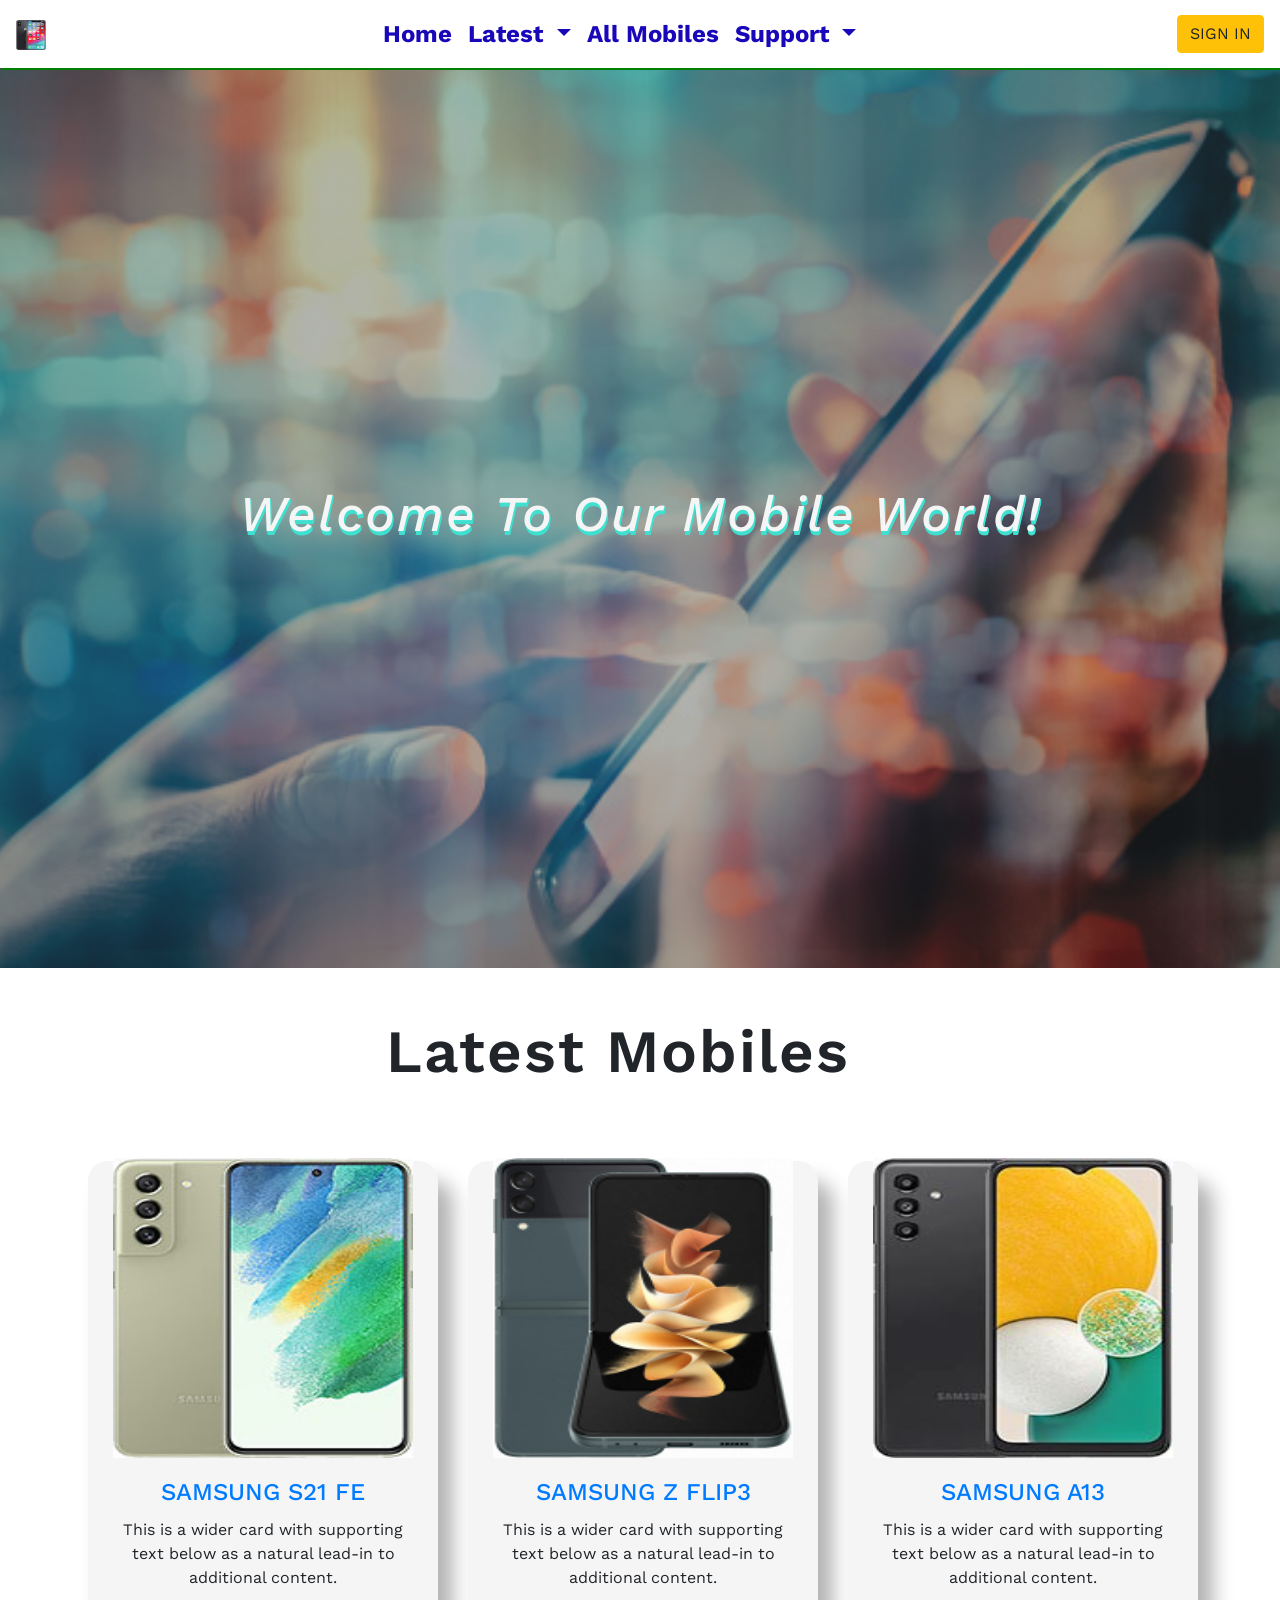
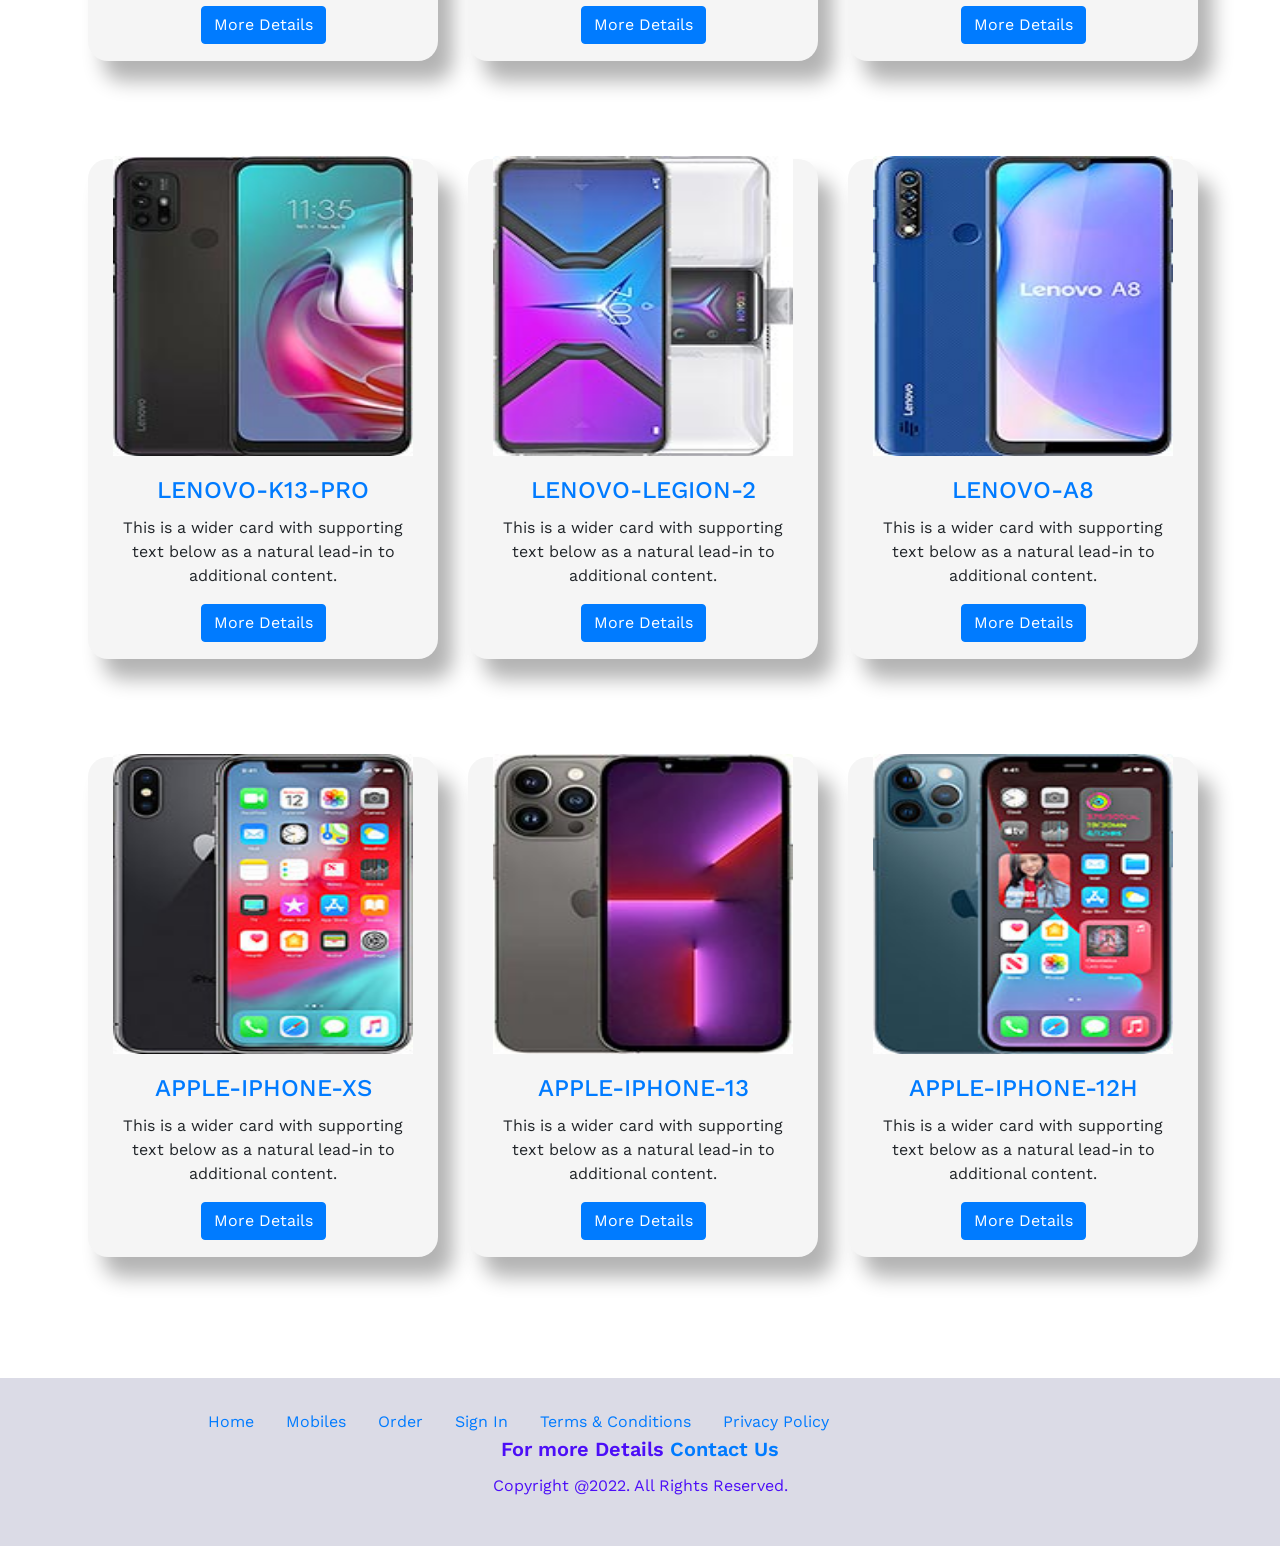
<file: index.html>
<!DOCTYPE html>
<html lang="en" dir="ltr">
  <head>
    <meta charset="utf-8">
    <meta name="viewport" content="width=device-width, initial-scale=1.0">
    <title>Mobile</title>
    <link rel="stylesheet" href="style.css">
    <link rel="stylesheet" href="https://cdnjs.cloudflare.com/ajax/libs/font-awesome/5.15.2/css/all.min.css">

     <!-- Bootstrap CSS -->
     <link rel="stylesheet" href="https://use.fontawesome.com/releases/v5.8.1/css/all.css">
     <link rel="stylesheet" href="https://maxcdn.bootstrapcdn.com/bootstrap/4.0.0/css/bootstrap.min.css" integrity="sha384-Gn5384xqQ1aoWXA+058RXPxPg6fy4IWvTNh0E263XmFcJlSAwiGgFAW/dAiS6JXm" crossorigin="anonymous">
     <link href="https://unpkg.com/aos@2.3.1/dist/aos.css" rel="stylesheet">
     <link rel="stylesheet" href="https://cdnjs.cloudflare.com/ajax/libs/font-awesome/4.7.0/css/font-awesome.min.css">
<style>
  .card{
  width: 350px;
  height: 500px;
  background: whitesmoke;
  border: none;
  box-shadow: 15px 20px 20px rgba(0,0,0,0.3);
              inset: 4px 4px 10px white ;
border-radius: 20px;
justify-content: center;
align-items: center;
margin: 25px 25px;


}

.card:hover{
  box-shadow: inset 15px 20px 20px rgba(0,0,0,0.4);
             inset:     4px 4px 10px white ;
             width: 351px;
  height: 501px;
}

</style>

  </head>
  
  <body data-spy="scroll" data-target=".navbar" data-offset="50" >

    <button
    type="button"
    class="btn btn-danger btn-floating btn-lg"
    id="btn-back-to-top"
    >
<i class="fas fa-arrow-up"></i>
</button>



 
      
    
            <nav class="navbar navbar-expand-lg navbar-light " id="navbar" >
        <a class="navbar-brand" href="#"><img src="images/apple-iphone-xs.jpg" id="logo"/></a>
        <button class="navbar-toggler" type="button" data-toggle="collapse" data-target="#navbarSupportedContent" aria-controls="navbarSupportedContent" aria-expanded="false" aria-label="Toggle navigation">
          <span class="navbar-toggler-icon"></span>
        </button>
      
        <div class="collapse navbar-collapse" id="navbarSupportedContent">
          <ul class="navbar-nav mx-auto">
            <li class="nav-item active">
              <a class="nav-link" href="index.html">Home <span class="sr-only">(current)</span></a>
            </li>
          <li class="nav-item dropdown">
              <a class="nav-link dropdown-toggle" href="#all" id="navbarDropdown" role="button" data-toggle="dropdown" aria-haspopup="true" aria-expanded="false">
                Latest
              </a>
              <div class="dropdown-menu" aria-labelledby="navbarDropdown">
                <a class="dropdown-item" href="#samsung">Samsung</a>
                <a class="dropdown-item" href="#lenovo">Lenovo</a>
                <div class="dropdown-divider"></div>
                
                <a class="dropdown-item" href="#apple">Apple</a>
              </div>
              
              <li class="nav-item active">
                <a class="nav-link" href="mobile.html">All Mobiles</a>
              </li>
              <li class="nav-item dropdown">
                <a class="nav-link dropdown-toggle" href="#" id="navbarDropdown" role="button" data-toggle="dropdown" aria-haspopup="true" aria-expanded="false">
                  Support
                </a>
                <div class="dropdown-menu" aria-labelledby="navbarDropdown">
                  <a class="dropdown-item" href="order.html" target="_blank" >Order</a>
                                    <div class="dropdown-divider"></div>
                  <a class="dropdown-item" href="#" onclick="openPopup()" >Contact Us</a>
                </div>
           
          </ul>
          
            <button class="btn btn-warning my-2 my-sm-0" type="submit" onclick="window.location.href='sign.html'" >SIGN IN</button>
        
        </div>
      </nav>
   
    <!-- end nav bar-->
    <!-- start home -->
    <section id="home">
      <h1>Welcome To Our Mobile World!</h1>
    </section>
   
      
    
   
   
   
    
   <section id="mobiles">
      <div class="container m-5">
       <h1 class="text-center my-5">Latest Mobiles</h1> 

      




      <!-- <select class="selectpicker" data-live-search="true" id="select1" onclick="getOption()">
        <div class="dropdown-menu" aria-labelledby="navbarDropdown" >
         
            <option value="#samsung" >Mustard</option>
            <option value="#lenova" >Ketchup</option>
            <option value="#apple" >Relish</option>
          
          
        </div>
      </select>
      <button onclick="getOption()"> Check option </button>-->
       <div class="row" id="samsung">
         <div class="col-lg-4 col-md-4 col-12">
          <div class="card ">
            <img class="card-img-top" src="images/samsung-galaxy-s21.jpg" >
            <div class="card-body text-center">
              <h4 class="card-title text-center text-uppercase text-primary ">Samsung S21 FE </h4>
              <p class="card-text">This is a wider card with supporting text below as a natural lead-in to additional content.</p>
              <a href="mobile.html" class="btn btn-primary ">More Details</a>
            </div>
          </div>
         </div>
         <div class="col-lg-4 col-md-4 col-12">
          <div class="card">
            <img class="card-img-top" src="images/samsung-galaxy-z.jpg" >
            <div class="card-body text-center">
              <h4 class="card-title text-center text-uppercase text-primary">Samsung Z Flip3</h4>
              <p class="card-text">This is a wider card with supporting text below as a natural lead-in to additional content.</p>
              <a href="mobile.html" class="btn btn-primary ">More Details</a>
            </div>
          </div>
         </div>
         <div class="col-lg-4 col-md-4 col-12">
          <div class="card">
            <img class="card-img-top" src="images/samsung-galaxy-a13.jpg" >
            <div class="card-body text-center">
              <h4 class="card-title text-center text-uppercase text-primary">Samsung A13 </h4>
              <p class="card-text">This is a wider card with supporting text below as a natural lead-in to additional content.</p>
              <a href="mobile.html" class="btn btn-primary ">More Details</a>
            </div>
          </div>
         </div>
       </div>
<br><br>

       <div class="row" id="lenovo">
        <div class="col-lg-4 col-md-4 col-12">
         <div class="card ">
           <img class="card-img-top" src="images/lenovo-k13-pro.jpg"  >
           <div class="card-body text-center">
             <h4 class="card-title text-center text-uppercase text-primary ">lenovo-k13-pro</h4>
             <p class="card-text">This is a wider card with supporting text below as a natural lead-in to additional content. </p>
             <a href="mobile.html" class="btn btn-primary ">More Details</a>
           </div>
         </div>
        </div>
        <div class="col-lg-4 col-md-4 col-12">
         <div class="card">
           <img class="card-img-top" src="images/lenovo-legion-2.jpg" >
           <div class="card-body text-center">
             <h4 class="card-title text-center text-uppercase text-primary">lenovo-legion-2</h4>
             <p class="card-text">This is a wider card with supporting text below as a natural lead-in to additional content. </p>
             <a href="mobile.html" class="btn btn-primary ">More Details</a>
            </div>
         </div>
        </div>
        <div class="col-lg-4 col-md-4 col-12">
         <div class="card">
           <img class="card-img-top" src="images/lenovo-a8.jpg" >
           <div class="card-body text-center">
             <h4 class="card-title text-center text-uppercase text-primary">lenovo-a8 </h4>
             <p class="card-text">This is a wider card with supporting text below as a natural lead-in to additional content. </p>
             <a href="mobile.html" class="btn btn-primary ">More Details</a>
           </div>
         </div>
        </div>
      </div>
<br><br>
      <div class="row" id="apple">
        <div class="col-lg-4 col-md-4 col-12">
         <div class="card ">
           <img class="card-img-top" src="images/apple-iphone-xs.jpg" >
           <div class="card-body text-center">
             <h4 class="card-title text-center text-uppercase text-primary ">apple-iphone-xs </h4>
             <p class="card-text">This is a wider card with supporting text below as a natural lead-in to additional content. </p>
             <a href="mobile.html" class="btn btn-primary ">More Details</a>
           </div>
         </div>
        </div>
        <div class="col-lg-4 col-md-4 col-12">
         <div class="card">
           <img class="card-img-top" src="images/apple-iphone-13-pro.jpg"  >
           <div class="card-body text-center">
             <h4 class="card-title text-center text-uppercase text-primary">apple-iphone-13</h4>
             <p class="card-text">This is a wider card with supporting text below as a natural lead-in to additional content. </p>
             <a href="mobile.html" class="btn btn-primary ">More Details</a>
            </div>
         </div>
        </div>
        <div class="col-lg-4 col-md-4 col-12">
         <div class="card">
           <img class="card-img-top" src="images/apple-iphone-12-pro-max-.jpg" >
           <div class="card-body text-center">
             <h4 class="card-title text-center text-uppercase text-primary">apple-iphone-12h </h4>
             <p class="card-text">This is a wider card with supporting text below as a natural lead-in to additional content.</p>
             <a href="mobile.html" class="btn btn-primary ">More Details</a>
           </div>
         </div>
        </div>
      </div>
      <br>
      

      </div>
   </section>
      <br>
   

    
   
    <footer class="footer">
      <ul style="padding-left:10em">
        <li><a href="index.html">Home</a></li>
        <li><a href="mobile.html">Mobiles</a></li>
        <li><a href="order.html" target="_blank">Order</a></li>
        <li><a href="sign.html">Sign In</a></li>
        <li><a href="tcp.html">Terms & Conditions</a></li>
        <li><a href="privacy.html">Privacy Policy</a></li>

      </ul>


      <span class="footer-title">For more Details <a href="#" onclick="openPopup()" >Contact Us</a></span>
      <p>Copyright @2022. All Rights Reserved.</p>
    </footer>
    <!-- Optional JavaScript --><!-- Optional JavaScript -->

    

    <!-- Optional JavaScript -->
    <!-- jQuery first, then Popper.js, then Bootstrap JS -->

   
    <script src="https://unpkg.com/aos@2.3.1/dist/aos.js"></script>
    <script src="https://code.jquery.com/jquery-3.2.1.slim.min.js" integrity="sha384-KJ3o2DKtIkvYIK3UENzmM7KCkRr/rE9/Qpg6aAZGJwFDMVNA/GpGFF93hXpG5KkN" crossorigin="anonymous"></script>
    <script src="https://cdnjs.cloudflare.com/ajax/libs/popper.js/1.12.9/umd/popper.min.js" integrity="sha384-ApNbgh9B+Y1QKtv3Rn7W3mgPxhU9K/ScQsAP7hUibX39j7fakFPskvXusvfa0b4Q" crossorigin="anonymous"></script>
    <script src="https://maxcdn.bootstrapcdn.com/bootstrap/4.0.0/js/bootstrap.min.js" integrity="sha384-JZR6Spejh4U02d8jOt6vLEHfe/JQGiRRSQQxSfFWpi1MquVdAyjUar5+76PVCmYl" crossorigin="anonymous"></script>
    <script src="script.js" charset="utf-8"></script>
    
  </body>

</html>
</file>
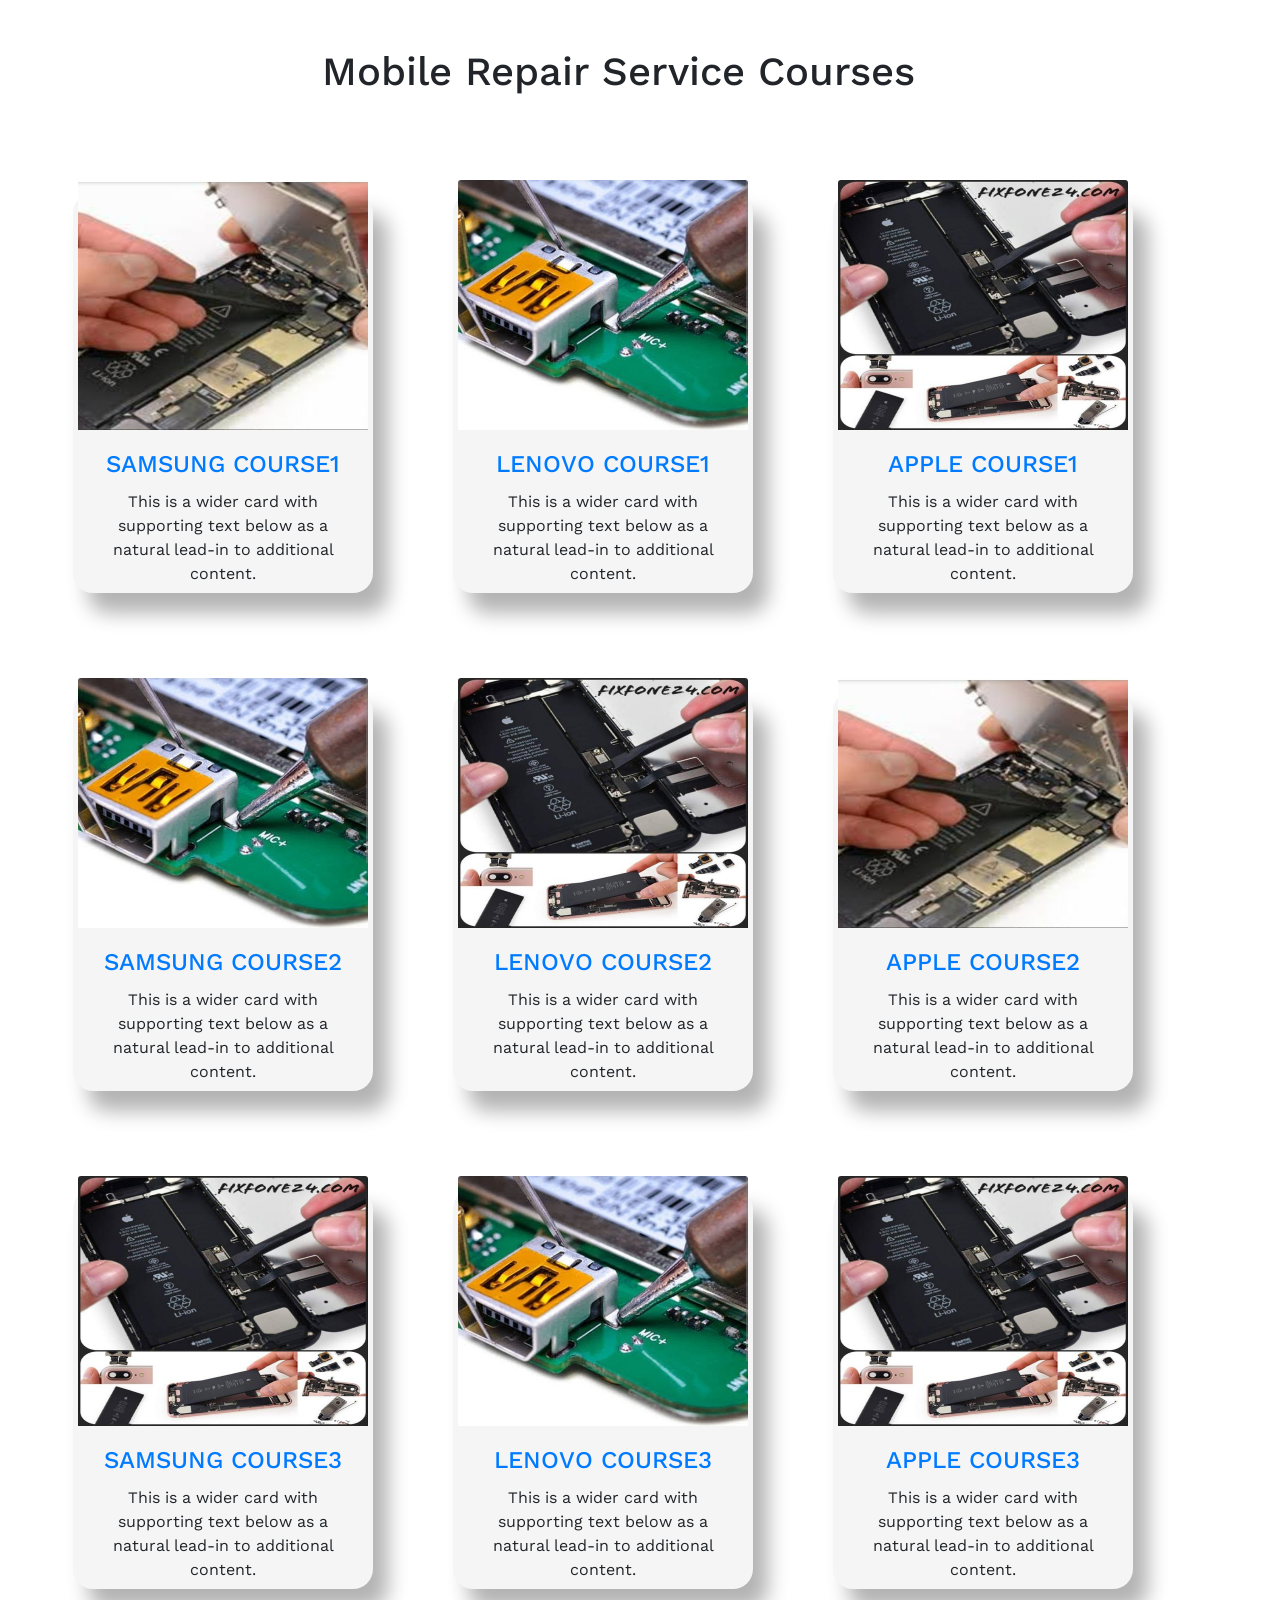
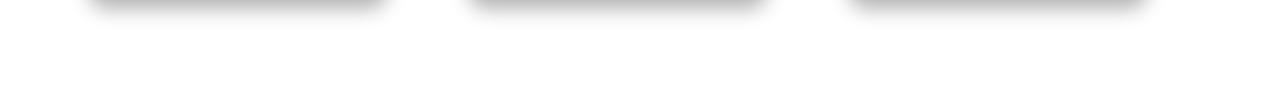
<file: course.html>
<!DOCTYPE html>
<html lang="en" dir="ltr">
  <head>
    <meta charset="utf-8">
    <meta name="viewport" content="width=device-width, initial-scale=1.0">
    <title>Course</title>
    <link rel="stylesheet" href="style.css">
    <link rel="stylesheet" href="https://cdnjs.cloudflare.com/ajax/libs/font-awesome/5.15.2/css/all.min.css">

     <!-- Bootstrap CSS -->
     <link rel="stylesheet" href="https://use.fontawesome.com/releases/v5.8.1/css/all.css">
     <link rel="stylesheet" href="https://maxcdn.bootstrapcdn.com/bootstrap/4.0.0/css/bootstrap.min.css" integrity="sha384-Gn5384xqQ1aoWXA+058RXPxPg6fy4IWvTNh0E263XmFcJlSAwiGgFAW/dAiS6JXm" crossorigin="anonymous">
     <link href="https://unpkg.com/aos@2.3.1/dist/aos.css" rel="stylesheet">
     <link rel="stylesheet" href="https://cdnjs.cloudflare.com/ajax/libs/font-awesome/4.7.0/css/font-awesome.min.css">
<style>
  .card{
  width: 300px ;
  height: 400px ;
  background: whitesmoke;
  border: none;
  box-shadow: 15px 20px 20px rgba(0,0,0,0.3);
              inset: 4px 4px 10px white ;
border-radius: 20px;
justify-content: center;
align-items: center;
margin: 25px 25px;


}

.card:hover{
  width: 302px;
  height: 402px;
cursor: pointer;
  
}
.card img{
  width: 290px !important;
  height: 250px !important;
}
.select li {
  display: none;
  cursor: pointer;
  padding: 5px 10px;
  border-top: 1px solid black;
  min-width: 150px;
}

.select li:first-child {
  display: block;
  border-top: 0px;
}

.select {
  border: 1px solid black;
  display: inline-block;
  padding: 0;
  border-radius: 4px;
  position: relative;
}

.select li:hover {
  background-color: #ddd;
}

.select li:first-child:hover {
  background-color: transparent;
}

.select.open li {
  display: block;
}

.select span:before {
  position: absolute;
  top: 5px;
  right: 15px;
  content: "\2193";
}

.select.open span:before {
  content: "\2191";
}

</style>

  </head>
  
  <body data-spy="scroll" data-target=".navbar" data-offset="50" >

    <button
    type="button"
    class="btn btn-danger btn-floating btn-lg"
    id="btn-back-to-top"
    >
<i class="fas fa-arrow-up"></i>
</button>



 
      
    
         <!--   <nav class="navbar navbar-expand-lg navbar-light " id="navbar" >
        <a class="navbar-brand" href="#"><img src="images/apple-iphone-xs.jpg" id="logo"/></a>
        <button class="navbar-toggler" type="button" data-toggle="collapse" data-target="#navbarSupportedContent" aria-controls="navbarSupportedContent" aria-expanded="false" aria-label="Toggle navigation">
          <span class="navbar-toggler-icon"></span>
        </button>
      
        <div class="collapse navbar-collapse" id="navbarSupportedContent">
          <ul class="navbar-nav mx-auto">
            <li class="nav-item active">
              <a class="nav-link" href="index.html">Home <span class="sr-only">(current)</span></a>
            </li>
          
               
              
              <li class="nav-item active">
                <a class="nav-link" href="mobile.html">All Mobiles</a>
              </li>
              <li class="nav-item dropdown">
                <a class="nav-link dropdown-toggle" href="#" id="navbarDropdown" role="button" data-toggle="dropdown" aria-haspopup="true" aria-expanded="false">
                  Support
                </a>
                <div class="dropdown-menu" aria-labelledby="navbarDropdown">
                  <a class="dropdown-item" href="order.html" target="_blank">Order</a>
                                    <div class="dropdown-divider"></div>
                  <a class="dropdown-item" href="#"  onclick="openPopup()" >Contact Us</a>
                </div>
           
          </ul>
          
            <button class="btn btn-warning my-2 my-sm-0" type="submit" onclick="window.location.href='sign.html'" >SIGN IN</button>
        
        </div>
      </nav>-->
   
    <!-- end nav bar-->
<section>
  <div class="container m-5">
    <h1 class="text-center my-5">Mobile Repair Service Courses</h1> <br>
    
<div class="row">
  <!--<div class="col-lg-4 col-md-4 col-12">
   
    <ul class="select">
  
      <li class="list active" data-filter="all">All</li>
      <li class="list" data-filter="samsung">Samsung</li>
      <li class="list" data-filter="lenovo">Lenovo</li>
      <li class="list" data-filter="apple">Apple</li>
      
      
      <span></span>
    </ul>
  <select class="selectpicker" data-live-search="true" id="select1" >
    <div class="dropdown-menu" aria-labelledby="navbarDropdown" >

     <option value=" getValue active"><a class="btn-light getValue" data-filter="all">All</a> </option>
        <option value="getValue"><a class="btn-light getValue" data-filter="samsung">Samsung</a> </option>
        <option value="getValue" ><a class="btn-light getValue" data-filter="lenovo">Lenovo</a></option>
        <option value="getValue" ><a class="btn-light getValue" data-filter="apple">Apple</a></option>
     
      
      
    </div>
  </div>
  </select>
 
</div>-->




<div class="all">
  <div class="row" >
    <div class="col-lg-4 col-md-4 col-12 courseCard samsung">
     <div class="card  courseCard samsung " >
       <img class="card-img-top" src="images/course1.jpg" >
       <div class="card-body text-center">
         <h4 class="card-title text-center text-uppercase text-primary ">Samsung Course1 </h4>
         <p class="card-text">This is a wider card with supporting text below as a natural lead-in to additional content.</p>
       
       </div>
     </div>
    </div> 
    <div class="col-lg-4 col-md-4 col-12 courseCard lenovo">
     <div class="card courseCard lenovo">
       <img class="card-img-top" src="images/course2.jpg" >
       <div class="card-body text-center">
         <h4 class="card-title text-center text-uppercase text-primary">Lenovo Course1</h4>
         <p class="card-text">This is a wider card with supporting text below as a natural lead-in to additional content.</p>
        
       </div>
     </div>
    </div>
    <div class="col-lg-4 col-md-4 col-12 courseCard apple">
     <div class="card courseCard apple">
       <img class="card-img-top" src="images/course5.jpg" >
       <div class="card-body text-center">
         <h4 class="card-title text-center text-uppercase text-primary">Apple Course1 </h4>
         <p class="card-text">This is a wider card with supporting text below as a natural lead-in to additional content.</p>
       
       </div>
     </div>
    </div>
  </div>
<br><br>

  <div class="row" >
   <div class="col-lg-4 col-md-4 col-12 courseCard samsung">
    <div class="card courseCard samsung">
      <img class="card-img-top" src="images/course2.jpg"  >
      <div class="card-body text-center">
        <h4 class="card-title text-center text-uppercase text-primary ">Samsung Course2</h4>
        <p class="card-text">This is a wider card with supporting text below as a natural lead-in to additional content. </p>
      
      </div>
    </div>
   </div>
   <div class="col-lg-4 col-md-4 col-12 courseCard lenovo">
    <div class="card courseCard lenovo">
      <img class="card-img-top" src="images/course5.jpg" >
      <div class="card-body text-center">
        <h4 class="card-title text-center text-uppercase text-primary">Lenovo Course2</h4>
        <p class="card-text">This is a wider card with supporting text below as a natural lead-in to additional content. </p>
        
       </div>
    </div>
   </div>
   <div class="col-lg-4 col-md-4 col-12 courseCard apple">
    <div class="card courseCard apple">
      <img class="card-img-top" src="images/course1.jpg" >
      <div class="card-body text-center">
        <h4 class="card-title text-center text-uppercase text-primary">Apple Course2 </h4>
        <p class="card-text">This is a wider card with supporting text below as a natural lead-in to additional content. </p>
       
      </div>
    </div>
   </div>
 </div>
<br><br>
 <div class="row">
   <div class="col-lg-4 col-md-4 col-12 courseCard samsung">
    <div class="card courseCard samsung">
      <img class="card-img-top" src="images/course5.jpg" >
      <div class="card-body text-center">
        <h4 class="card-title text-center text-uppercase text-primary ">Samsung Course3 </h4>
        <p class="card-text">This is a wider card with supporting text below as a natural lead-in to additional content. </p>
      
      </div>
    </div>
   </div>
   <div class="col-lg-4 col-md-4 col-12 courseCard lenovo">
    <div class="card courseCard lenovo">
      <img class="card-img-top" src="images/course2.jpg"  >
      <div class="card-body text-center">
        <h4 class="card-title text-center text-uppercase text-primary">Lenovo Course3</h4>
        <p class="card-text">This is a wider card with supporting text below as a natural lead-in to additional content. </p>
 
       </div>
    </div>
   </div>
   <div class="col-lg-4 col-md-4 col-12 courseCard apple">
    <div class="card courseCard apple">
      <img class="card-img-top" src="images/course5.jpg" >
      <div class="card-body text-center">
        <h4 class="card-title text-center text-uppercase text-primary">Apple Course3 </h4>
        <p class="card-text">This is a wider card with supporting text below as a natural lead-in to additional content.</p>
        
      </div>
    </div>
   </div>
</div>
    
  
  
  
  
  
  </div>
   


</section>










    <br><br> 
   
  <!--  <footer class="footer">
      <ul style="padding-left:10em">
        <li><a href="index.html">Home</a></li>
        <li><a href="mobile.html">Mobiles</a></li>
        <li><a href="order.html" target="_blank">Order</a></li>
    
    <li><a href="sign.html">Sign In</a></li>
    <li><a href="tcp.html">Terms & Conditions</a></li>
    <li><a href="privacy.html">Privacy Policy</a></li>

  </ul>


  <span class="footer-title">For more Details <a href="#" onclick="openPopup()">Contact Us</a></span>
  <p>Copyright @2022. All Rights Reserved.</p>
</footer>-->
<!-- Optional JavaScript --><!-- Optional JavaScript -->



<!-- Optional JavaScript -->
<!-- jQuery first, then Popper.js, then Bootstrap JS -->

<script src="https://unpkg.com/aos@2.3.1/dist/aos.js"></script>
<script src="https://code.jquery.com/jquery-3.2.1.slim.min.js" integrity="sha384-KJ3o2DKtIkvYIK3UENzmM7KCkRr/rE9/Qpg6aAZGJwFDMVNA/GpGFF93hXpG5KkN" crossorigin="anonymous"></script>
<script src="https://cdnjs.cloudflare.com/ajax/libs/popper.js/1.12.9/umd/popper.min.js" integrity="sha384-ApNbgh9B+Y1QKtv3Rn7W3mgPxhU9K/ScQsAP7hUibX39j7fakFPskvXusvfa0b4Q" crossorigin="anonymous"></script>
<script src="https://maxcdn.bootstrapcdn.com/bootstrap/4.0.0/js/bootstrap.min.js" integrity="sha384-JZR6Spejh4U02d8jOt6vLEHfe/JQGiRRSQQxSfFWpi1MquVdAyjUar5+76PVCmYl" crossorigin="anonymous"></script>
<script src="script.js" charset="utf-8"></script>

</body>

</html>
</file>
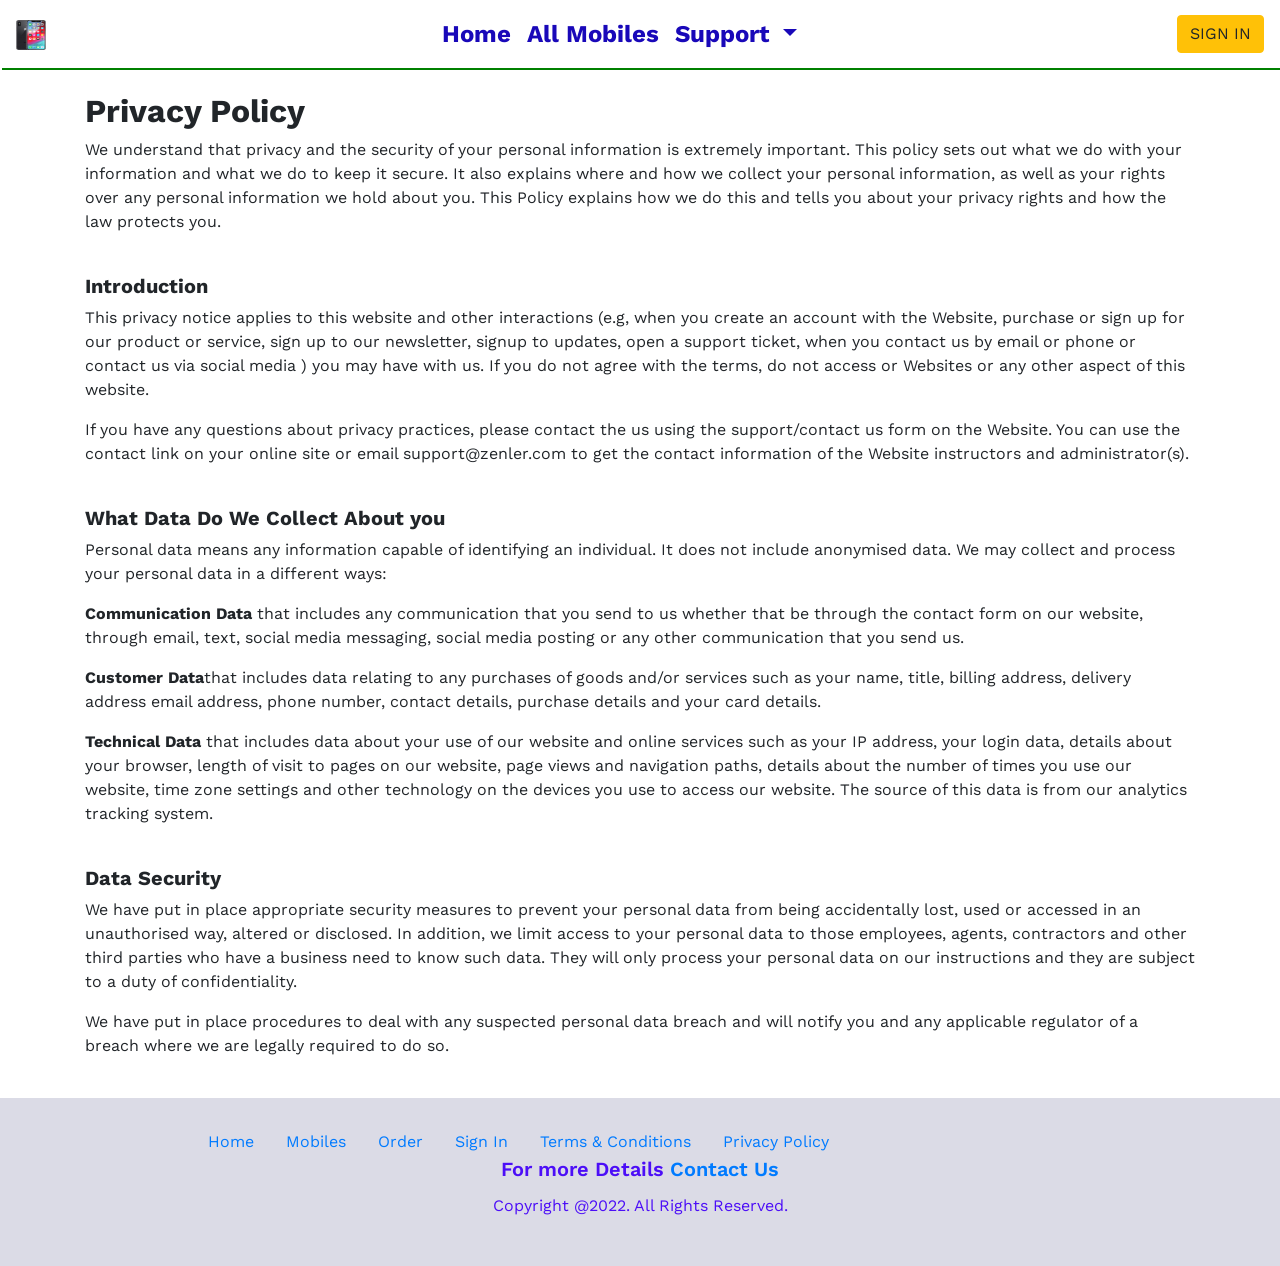
<file: privacy.html>
<!DOCTYPE html>
<html lang="en" dir="ltr">
  <head>
    <meta charset="utf-8">
    <meta name="viewport" content="width=device-width, initial-scale=1.0">
    <title>Privacy</title>
    <link rel="stylesheet" href="style.css">
    <link rel="stylesheet" href="https://cdnjs.cloudflare.com/ajax/libs/font-awesome/5.15.2/css/all.min.css">

     <!-- Bootstrap CSS -->
     <link rel="stylesheet" href="https://use.fontawesome.com/releases/v5.8.1/css/all.css">
     <link rel="stylesheet" href="https://maxcdn.bootstrapcdn.com/bootstrap/4.0.0/css/bootstrap.min.css" integrity="sha384-Gn5384xqQ1aoWXA+058RXPxPg6fy4IWvTNh0E263XmFcJlSAwiGgFAW/dAiS6JXm" crossorigin="anonymous">
     <link href="https://unpkg.com/aos@2.3.1/dist/aos.css" rel="stylesheet">
     <link rel="stylesheet" href="https://cdnjs.cloudflare.com/ajax/libs/font-awesome/4.7.0/css/font-awesome.min.css">
<style>
    .container p{
       font-weight: 1px; 
       font-size: normal;
    }

</style>

  </head>
  
  <body data-spy="scroll" data-target=".navbar" data-offset="50" >

    <button
    type="button"
    class="btn btn-danger btn-floating btn-lg"
    id="btn-back-to-top"
    >
<i class="fas fa-arrow-up"></i>
</button>

            <nav class="navbar navbar-expand-lg navbar-light " id="navbar" >
        <a class="navbar-brand" href="#"><img src="images/apple-iphone-xs.jpg" id="logo"/></a>
        <button class="navbar-toggler" type="button" data-toggle="collapse" data-target="#navbarSupportedContent" aria-controls="navbarSupportedContent" aria-expanded="false" aria-label="Toggle navigation">
          <span class="navbar-toggler-icon"></span>
        </button>
      
        <div class="collapse navbar-collapse" id="navbarSupportedContent">
          <ul class="navbar-nav mx-auto">
            <li class="nav-item active">
              <a class="nav-link" href="index.html">Home <span class="sr-only">(current)</span></a>
            </li>
          
              
              <li class="nav-item active">
                <a class="nav-link" href="mobile.html">All Mobiles</a>
              </li>
              <li class="nav-item dropdown">
                <a class="nav-link dropdown-toggle" href="#" id="navbarDropdown" role="button" data-toggle="dropdown" aria-haspopup="true" aria-expanded="false">
                  Support
                </a>
                <div class="dropdown-menu" aria-labelledby="navbarDropdown">
                  <a class="dropdown-item" href="order.html" target="_blank">Order</a>
                                    <div class="dropdown-divider"></div>
                  <a class="dropdown-item" href="#"  onclick="openPopup()" >Contact Us</a>
                </div>
           
          </ul>
          
            <button class="btn btn-warning my-2 my-sm-0" type="submit" onclick="window.location.href='sign.html'" >SIGN IN</button>
        
        </div>
      </nav>
      <br>
      <div class="container">
        
        <h2><b>Privacy Policy</b></h2>
        <p>We understand that privacy and the security of your personal information is extremely important. This policy sets out what we do with your information and what we do to keep it secure. It also explains where and how we collect your personal information, as well as your rights over any personal information we hold about you. This Policy explains how we do this and tells you about your privacy rights and how the law protects you.</p>
<br>
        <h5><b>Introduction</b></h5>
        <p>This privacy notice applies to this website and other interactions (e.g, when you create an account with the Website, purchase or sign up for our product or service, sign up to our newsletter, signup to updates, open a support ticket, when you contact us by email or phone or contact us via social media ) you may have with us. If you do not agree with the terms, do not access or Websites or any other aspect of this website.</p>
<p>If you have any questions about privacy practices, please contact the us using the support/contact us form on the Website. You can use the contact link on your online site or email support@zenler.com to get the contact information of the Website instructors and administrator(s).</p>
<br><h5><b>What Data Do We Collect About you</b></h5>
<p>Personal data means any information capable of identifying an individual. It does not include anonymised data. We may collect and process your personal data in a different ways:

</p>
<p><b>Communication Data</b> that includes any communication that you send to us whether that be through the contact form on our website, through email, text, social media messaging, social media posting or any other communication that you send us.</p>

<p><b>Customer Data</b>that includes data relating to any purchases of goods and/or services such as your name, title, billing address, delivery address email address, phone number, contact details, purchase details and your card details.</p>
<p><b>Technical Data </b> that includes data about your use of our website and online services such as your IP address, your login data, details about your browser, length of visit to pages on our website, page views and navigation paths, details about the number of times you use our website, time zone settings and other technology on the devices you use to access our website. The source of this data is from our analytics tracking system.</p>
<br><h5><b>Data Security</b></h5>
<p>We have put in place appropriate security measures to prevent your personal data from being accidentally lost, used or accessed in an unauthorised way, altered or disclosed. In addition, we limit access to your personal data to those employees, agents, contractors and other third parties who have a business need to know such data. They will only process your personal data on our instructions and they are subject to a duty of confidentiality.</p>
<p>We have put in place procedures to deal with any suspected personal data breach and will notify you and any applicable regulator of a breach where we are legally required to do so.</p>       
</div><br>
        <footer class="footer">
            <ul style="padding-left:10em">
              <li><a href="index.html">Home</a></li>
              <li><a href="mobile.html">Mobiles</a></li>
              <li><a href="order.html" target="_blank">Order</a></li>
              <li><a href="sign.html">Sign In</a></li>
              <li><a href="tcp.html">Terms & Conditions</a></li>
              <li><a href="tcp.html">Privacy Policy</a></li>
      
            </ul>
      
      
            <span class="footer-title">For more Details <a href="#" onclick="openPopup()">Contact Us</a></span>
            <p>Copyright @2022. All Rights Reserved.</p>
          </footer>
    
          <script>
            //Get the button
       let mybutton = document.getElementById("btn-back-to-top");
       
       // When the user scrolls down 20px from the top of the document, show the button
       window.onscroll = function () {
         scrollFunction();
       };
       
       function scrollFunction() {
         if (
           document.body.scrollTop > 20 ||
           document.documentElement.scrollTop > 20
         ) {
           mybutton.style.display = "block";
         } else {
           mybutton.style.display = "none";
         }
       }
       // When the user clicks on the button, scroll to the top of the document
       mybutton.addEventListener("click", backToTop);
       
       function backToTop() {
         document.body.scrollTop = 0;
         document.documentElement.scrollTop = 0;
       }
        </script>  
          
          
          
          
          <script>
             var newWin;
         function openPopup()
         {
          newWin= window.open('contact.html','contact','width=700,height=500');
       
          document.onmousedown=focusPopup;
          document.onkeyup=focusPopup;
          document.onmousemove=focusPopup;
         }
         function focusPopup(){
           if(!newWin.closed){
             newWin.focus();
           }
         }
           </script>
           <script>
             
             $('body').scrollspy({target: ".navbar"})
             </script>
           <script src="https://unpkg.com/aos@2.3.1/dist/aos.js"></script>
           <script src="https://code.jquery.com/jquery-3.2.1.slim.min.js" integrity="sha384-KJ3o2DKtIkvYIK3UENzmM7KCkRr/rE9/Qpg6aAZGJwFDMVNA/GpGFF93hXpG5KkN" crossorigin="anonymous"></script>
           <script src="https://cdnjs.cloudflare.com/ajax/libs/popper.js/1.12.9/umd/popper.min.js" integrity="sha384-ApNbgh9B+Y1QKtv3Rn7W3mgPxhU9K/ScQsAP7hUibX39j7fakFPskvXusvfa0b4Q" crossorigin="anonymous"></script>
           <script src="https://maxcdn.bootstrapcdn.com/bootstrap/4.0.0/js/bootstrap.min.js" integrity="sha384-JZR6Spejh4U02d8jOt6vLEHfe/JQGiRRSQQxSfFWpi1MquVdAyjUar5+76PVCmYl" crossorigin="anonymous"></script>
           <script src="script.js" charset="utf-8"></script>
           
         </body>
       
       </html>
</file>
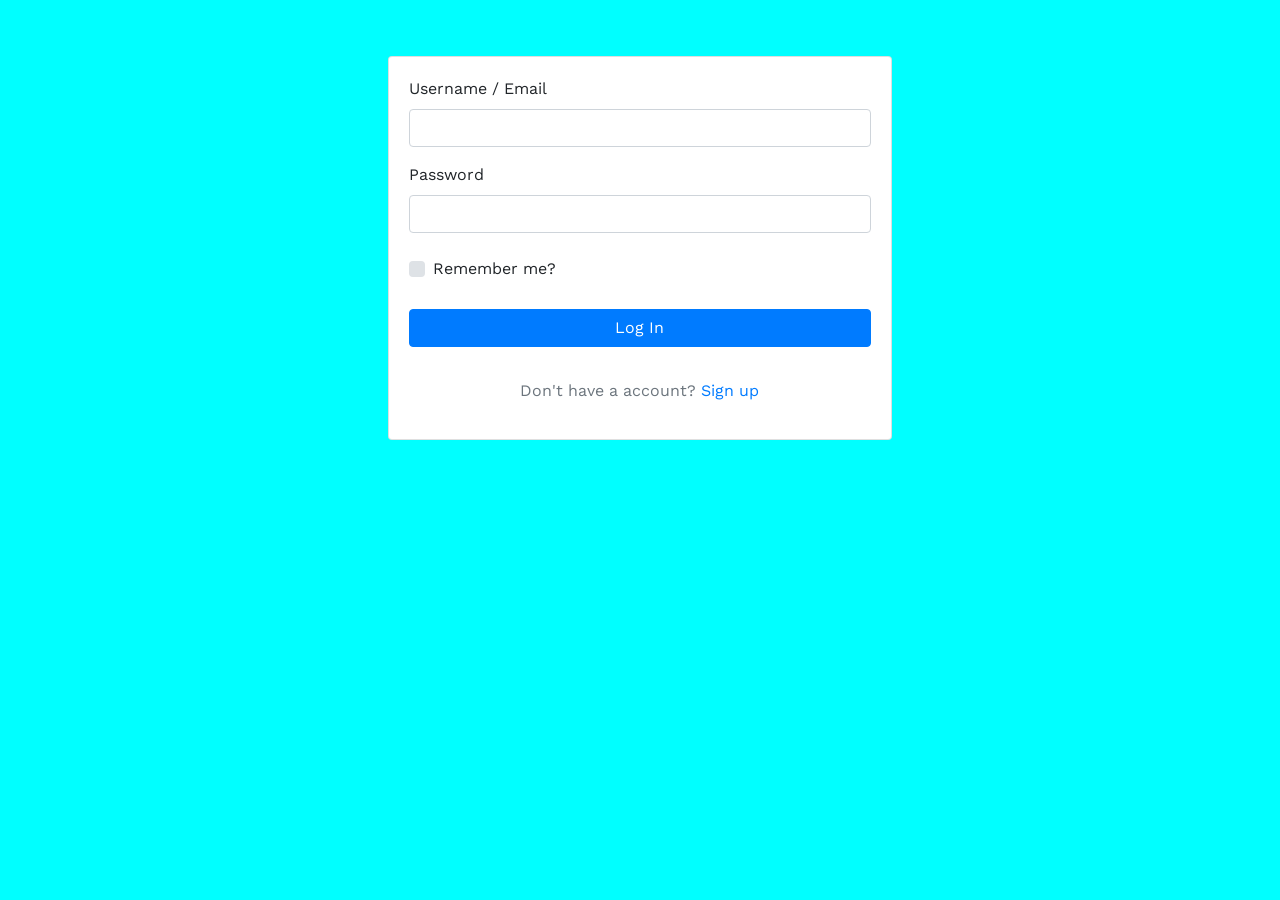
<file: sign.html>
<!DOCTYPE html>
<html lang="en" >
<head>
  <meta charset="UTF-8">
  <title>Login </title>
  <link rel='stylesheet' href='https://cdnjs.cloudflare.com/ajax/libs/twitter-bootstrap/4.1.3/css/bootstrap.min.css'>
<link rel='stylesheet' href='https://fonts.googleapis.com/css?family=Muli'><link rel="stylesheet" href="./style.css">

</head>
<body style="background-color: aqua;">

<div class="pt-5">
  <h1 class="text-center"></h1>
  
<div class="container-fluid" >
                <div class="row">
                    <div class="col-md-5 mx-auto">
                        <div class="card card-body">
                                                    
                            <form id="submitForm" action="index.html" method="post" data-parsley-validate="" data-parsley-errors-messages-disabled="true" novalidate="" _lpchecked="1"><input type="hidden" name="_csrf" value="7635eb83-1f95-4b32-8788-abec2724a9a4">
                                <div class="form-group required">
                                    <label for="username">Username / Email</label>
                                    <input type="text" class="form-control text-lowercase" id="username" required="" name="username" value="">
                                </div>                    
                                <div class="form-group required">
                                    <label class="d-flex flex-row align-items-center" for="password">Password 
                   </label>
                                    <input type="password" class="form-control" required="" id="password" name="password" value="">
                                </div>
                                <div class="form-group mt-4 mb-4">
                                    <div class="custom-control custom-checkbox">
                                        <input type="checkbox" class="custom-control-input" id="remember-me" name="remember-me" data-parsley-multiple="remember-me">
                                        <label class="custom-control-label" for="remember-me">Remember me?</label>
                                    </div>
                                </div>
                                <div class="form-group pt-1">
                                    <a class="btn btn-primary btn-block" type="submit" href="index.html">Log In</a>
                                </div>
                            </form>
                            <p class="small-xl pt-3 text-center">
                                <span class="text-muted">Don't have a account?</span>
                                <a href="signup.html">Sign up</a>
                            </p>
                        </div>
                    </div>
                </div>
            </div>
</div>

  
</body>
</html>
</file>
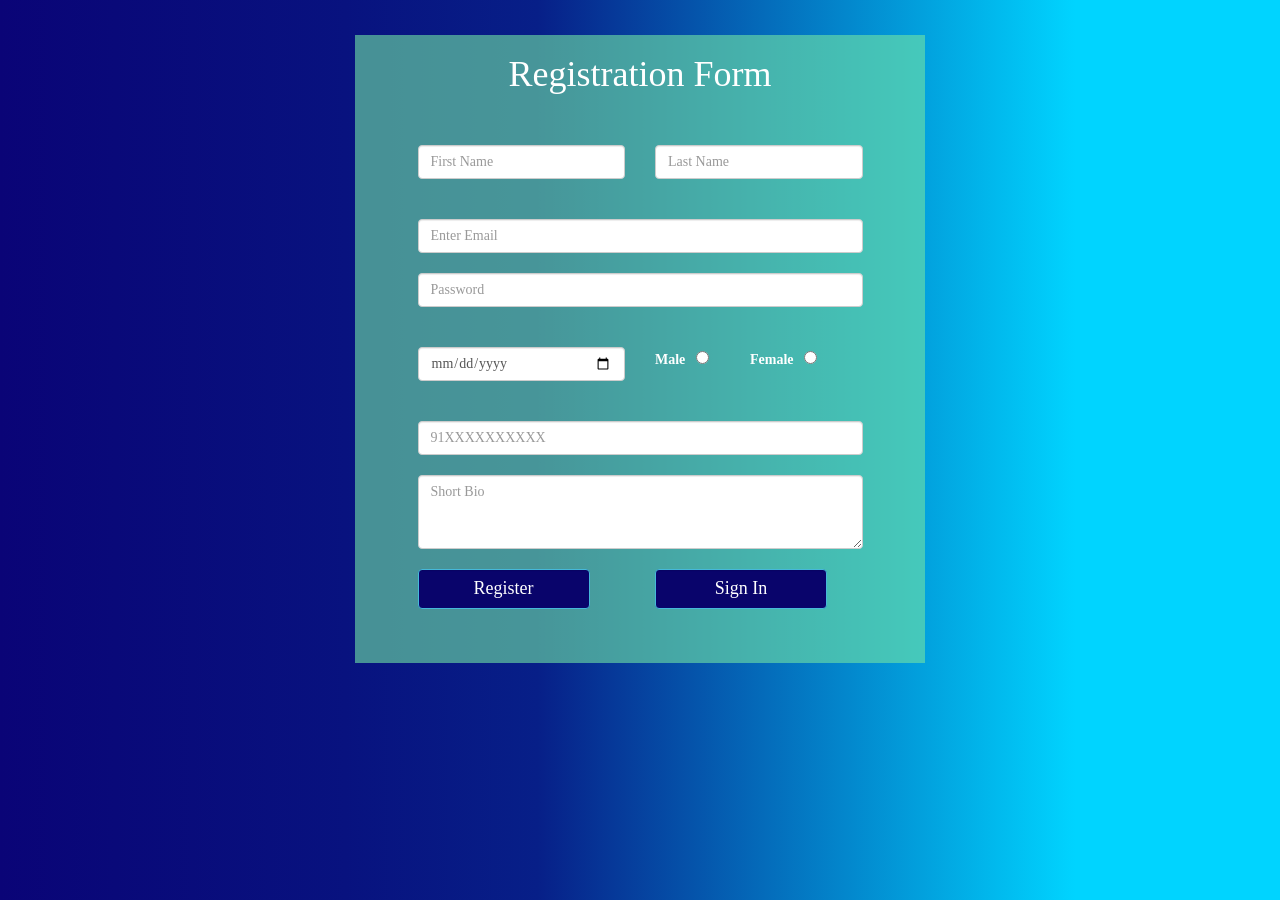
<file: signup.html>
<html>
<head>
	<title>Register</title>
<link rel="stylesheet" href="https://maxcdn.bootstrapcdn.com/bootstrap/3.4.1/css/bootstrap.min.css">
<script src="https://ajax.googleapis.com/ajax/libs/jquery/3.5.1/jquery.min.js"></script>
<script src="https://maxcdn.bootstrapcdn.com/bootstrap/3.4.1/js/bootstrap.min.js"></script>
</head>
<style>
	.container{
		margin-top: 35px;
	}
	body{
		font-family: all;
		background: rgb(17, 9, 170);
background: linear-gradient(90deg, rgb(10, 4, 119) 0%, rgba(9,9,121,1) 9%, rgba(8,18,127,1) 27%, rgba(7,31,136,1) 42%, rgba(0,212,255,1) 84%);
	}
h1{
	text-align: center;
	color: #ffffff;
}
#form{
	background-color: rgba(114, 228, 165, 0.6);
}
.btn-info{
	transition: 0.5s ease-in-out;
	background: rgb(9, 4, 107);
	height: 40px;
	font-size: 18px;
	width: 83%;
}

label{
	color: #ffffff;
}
input:focus , input:hover{
	border-color: none;
	outline: none;
	box-shadow: none;
}

</style>
<body>

	<div class="container">
		<div class="col-md-3"></div>

		<div class="col-md-6" id="form">
			<form id="myForm">
				<h1>Registration Form</h1>
				<br><br>
                  
                  <div class="row">
                  	<div class="col-md-1"></div>
        <div class="col-md-5">
        	<input type="text" placeholder="First Name" class="form-control" required="" id="myName"><br>
        </div>
        <div class="col-md-5">
        	<input type="text" placeholder="Last Name" class="form-control" required="">
        </div>

                  	<div class="col-md-1"></div>
                  </div>
<br>
<div class="row">
                  	<div class="col-md-1"></div>
        <div class="col-md-10">
        	<input type="Email" placeholder="Enter Email" class="form-control" required=""><br>
        	        	<input type="Password" placeholder="Password" class="form-control" required="">
       

        </div>
       
                  	<div class="col-md-1"></div>
                  </div>
<br><br>
<div class="row">
<div class="col-md-1"></div>


<div class="col-md-5">
  <input type="date" class="form-control">	
</div>

<div class="col-md-2">
	<label>Male</label>&nbsp;&nbsp;
	<input type="radio" name="gender">
</div>
<div class="col-md-3">
	<label>Female</label>&nbsp;&nbsp;
	<input type="radio" name="gender">
</div>


<div class="col-md-1"></div>
</div>

<br><br>


<div class="row">
	<div class="col-md-1"></div>

		<div class="col-md-10">
			<input type="number" placeholder="91XXXXXXXXXX" min="0" maxlength="10" class="form-control" required="">
		</div>

			<div class="col-md-1"></div>
</div>
<br>

<div class="row">
			<div class="col-md-1"></div>


					<div class="col-md-10">
						<textarea rows="3" placeholder="Short Bio" class="form-control" required=""></textarea>
					</div>

							<div class="col-md-1"></div>

</div>

<br>
<div class="row">
	<div class="col-md-1"></div>
	<div class="col-md-5">
		<button type="submit" class="btn btn-info form-control" >Register</button>
	</div>
	
	<div class="col-md-5">
		<button type="Submit" class="btn btn-info form-control" onclick="window.location.href='sign.html'">Sign In</button>
	</div>

</div>


<br><br>

			</form>
			
		</div>

				<div class="col-md-3"></div>
		
	</div>

	<script>
		var theForm = document.getElementById('myForm');
	theForm.addEventListener('submit', function(event) {
	  event.preventDefault();
	
	  var myName = document.getElementById("myName").value;
	  window.alert("Hai,"+myName+"! "+"Go To SingIn");
	 
	
	});
		</script>

</body>
</html>
</file>
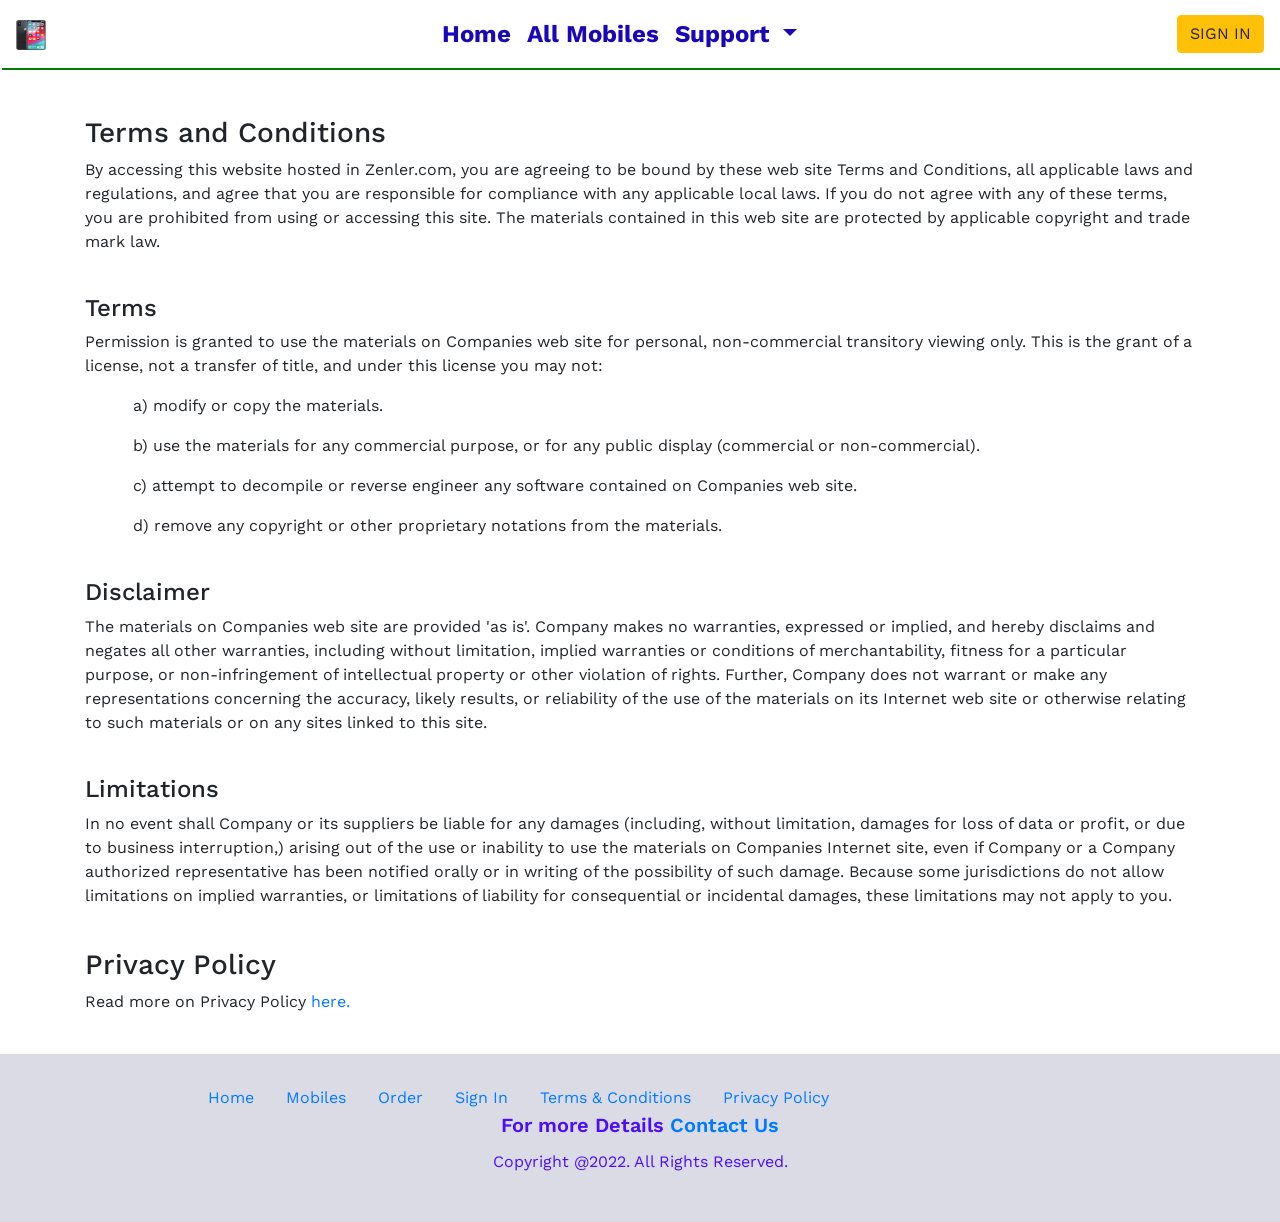
<file: tcp.html>
<!DOCTYPE html>
<html lang="en" dir="ltr">
  <head>
    <meta charset="utf-8">
    <meta name="viewport" content="width=device-width, initial-scale=1.0">
    <title>Terms</title>
    <link rel="stylesheet" href="style.css">
    <link rel="stylesheet" href="https://cdnjs.cloudflare.com/ajax/libs/font-awesome/5.15.2/css/all.min.css">

     <!-- Bootstrap CSS -->
     <link rel="stylesheet" href="https://use.fontawesome.com/releases/v5.8.1/css/all.css">
     <link rel="stylesheet" href="https://maxcdn.bootstrapcdn.com/bootstrap/4.0.0/css/bootstrap.min.css" integrity="sha384-Gn5384xqQ1aoWXA+058RXPxPg6fy4IWvTNh0E263XmFcJlSAwiGgFAW/dAiS6JXm" crossorigin="anonymous">
     <link href="https://unpkg.com/aos@2.3.1/dist/aos.css" rel="stylesheet">
     <link rel="stylesheet" href="https://cdnjs.cloudflare.com/ajax/libs/font-awesome/4.7.0/css/font-awesome.min.css">
<style>
    .container p{
       font-weight: 1px; 
       font-size: normal;
    }

</style>

  </head>
  
  <body data-spy="scroll" data-target=".navbar" data-offset="50" >

    <button
    type="button"
    class="btn btn-danger btn-floating btn-lg"
    id="btn-back-to-top"
    >
<i class="fas fa-arrow-up"></i>
</button>

            <nav class="navbar navbar-expand-lg navbar-light " id="navbar" >
        <a class="navbar-brand" href="#"><img src="images/apple-iphone-xs.jpg" id="logo"/></a>
        <button class="navbar-toggler" type="button" data-toggle="collapse" data-target="#navbarSupportedContent" aria-controls="navbarSupportedContent" aria-expanded="false" aria-label="Toggle navigation">
          <span class="navbar-toggler-icon"></span>
        </button>
      
        <div class="collapse navbar-collapse" id="navbarSupportedContent">
          <ul class="navbar-nav mx-auto">
            <li class="nav-item active">
              <a class="nav-link" href="index.html">Home <span class="sr-only">(current)</span></a>
            </li>
          
              
              <li class="nav-item active">
                <a class="nav-link" href="mobile.html">All Mobiles</a>
              </li>
              <li class="nav-item dropdown">
                <a class="nav-link dropdown-toggle" href="#" id="navbarDropdown" role="button" data-toggle="dropdown" aria-haspopup="true" aria-expanded="false">
                  Support
                </a>
                <div class="dropdown-menu" aria-labelledby="navbarDropdown">
                  <a class="dropdown-item" href="order.html" target="_blank"  >Order</a>
                                    <div class="dropdown-divider"></div>
                  <a class="dropdown-item" href="#" onclick="openPopup()">Contact Us</a>
                </div>
           
          </ul>
          
            <button class="btn btn-warning my-2 my-sm-0" type="submit" onclick="window.location.href='sign.html'" >SIGN IN</button>
        
        </div>
      </nav>
      <br><br>
      <div class="container">
        <h3>Terms and Conditions</h3>
<p>By accessing this website hosted in Zenler.com, you are agreeing to be bound by these web site Terms and Conditions, all applicable laws and regulations, and agree that you are responsible for compliance with any applicable local laws. If you do not agree with any of these terms, you are prohibited from using or accessing this site. The materials contained in this web site are protected by applicable copyright and trade mark law.
     </p><br>
<h4>Terms</h4><p>
    Permission is granted to use the materials on Companies web site for personal, non-commercial transitory viewing only. This is the grant of a license, not a transfer of title, and under this license you may not:
</p>
<p style="padding-left:3em">a) modify or copy the materials.
</p>
<p style="padding-left:3em">
    b) use the materials for any commercial purpose, or for any public display (commercial or non-commercial).
</p>
<p style="padding-left:3em"> 
    c) attempt to decompile or reverse engineer any software contained on Companies web site.
</p><p style="padding-left:3em">
    d) remove any copyright or other proprietary notations from the materials.
</p>
<br>
<h4>Disclaimer</h4>
<p>The materials on Companies web site are provided 'as is'. Company makes no warranties, expressed or implied, and hereby disclaims and negates all other warranties, including without limitation, implied warranties or conditions of merchantability, fitness for a particular purpose, or non-infringement of intellectual property or other violation of rights. Further, Company does not warrant or make any representations concerning the accuracy, likely results, or reliability of the use of the materials on its Internet web site or otherwise relating to such materials or on any sites linked to this site.</p>
<br><h4>Limitations</h4>     
<p>In no event shall Company or its suppliers be liable for any damages (including, without limitation, damages for loss of data or profit, or due to business interruption,) arising out of the use or inability to use the materials on Companies Internet site, even if Company or a Company authorized representative has been notified orally or in writing of the possibility of such damage. Because some jurisdictions do not allow limitations on implied warranties, or limitations of liability for consequential or incidental damages, these limitations may not apply to you.</p>
<br><h3>Privacy Policy</h3>
<p>
    Read more on Privacy Policy <a href="privacy.html">here.</a>
</p>
</div>
<br>









      <footer class="footer">
        <ul style="padding-left:10em">
          <li><a href="index.html">Home</a></li>
          <li><a href="mobile.html">Mobiles</a></li>
          <li><a href="order.html" target="_blank">Order</a></li>
          <li><a href="sign.html">Sign In</a></li>
          <li><a href="tcp.html">Terms & Conditions</a></li>
          <li><a href="privacy.html">Privacy Policy</a></li>
  
        </ul>
  
  
        <span class="footer-title">For more Details <a href="#"  onclick="openPopup()" >Contact Us</a></span>
        <p>Copyright @2022. All Rights Reserved.</p>
      </footer>

    
       <script src="https://unpkg.com/aos@2.3.1/dist/aos.js"></script>
       <script src="https://code.jquery.com/jquery-3.2.1.slim.min.js" integrity="sha384-KJ3o2DKtIkvYIK3UENzmM7KCkRr/rE9/Qpg6aAZGJwFDMVNA/GpGFF93hXpG5KkN" crossorigin="anonymous"></script>
       <script src="https://cdnjs.cloudflare.com/ajax/libs/popper.js/1.12.9/umd/popper.min.js" integrity="sha384-ApNbgh9B+Y1QKtv3Rn7W3mgPxhU9K/ScQsAP7hUibX39j7fakFPskvXusvfa0b4Q" crossorigin="anonymous"></script>
       <script src="https://maxcdn.bootstrapcdn.com/bootstrap/4.0.0/js/bootstrap.min.js" integrity="sha384-JZR6Spejh4U02d8jOt6vLEHfe/JQGiRRSQQxSfFWpi1MquVdAyjUar5+76PVCmYl" crossorigin="anonymous"></script>
       <script src="script.js" charset="utf-8"></script>
       
     </body>
   
   </html>
</file>
<file: style.css>
@import url("https://fonts.googleapis.com/css2?family=Work+Sans:ital,wght@0,500;1,900&display=swap");
* {
  margin: 0;
  padding: 0;
  box-sizing: border-box;
  font-family: "Work Sans", sans-serif;
}
#logo {
  width: 30px;
  height: 30px;
}

#navbar {
  font-weight: 700 !important;
  font-size: medium;
  position: sticky;
  z-index: 100;
  padding: 0.2rem, 2rem;
  box-shadow: 2px 2px green;
}
#navbarSupportedContent a {
  color: rgb(25, 8, 185);
  font-size: 1.5rem;
}



#home {
  width: 100%;
  min-height: 100vh;
  align-items: center;
  display: flex;
  justify-content: center;
  background: linear-gradient(rgba(76, 76, 78, 0.3), rgba(47, 47, 48, 0.4)),
    url(images/banner.jpg);
  background-size: cover;
  background-position: center;
}
#home h1 {
  color: whitesmoke;
  letter-spacing: 2px;
  font-style: oblique;
  font-size: 50px;
  text-shadow: 1px 1px 0px turquoise, 1px 2px 0px turquoise,
    1px 3px 0px turquoise, 1px 4px 0px turquoise;
}
#about {
  background: linear-gradient(to left, pink, rgb(235, 49, 64) 70%);
}
#restimg {
  width: 90%;
  height: 90%;

  border-radius: 50%;
}








#mobiles{
  background: white;
}
#mobiles h1{
  font-size:60px;
  letter-spacing: 2px;
  font-weight: 600;
}
#mobiles img{
  width: 300px;
  height: 300px;
}

.footer{
  background: #dbdbe6;
  color: rgb(76, 14, 247);
  text-align: center;
  padding: 2em;
}
.footer .footer-title{
  font-size: 20px;
  font-weight: 600;
}

.footer p{
  font-size: 16px;
  margin-top: 10px;
}

.footer p a{
  color: #3a6cf4;
  font-weight: 600;
  text-decoration: none;
 
}
.footer ul {
  list-style-type: none;
  margin: 0;
  padding: 0;
  overflow: hidden;
  
}

.footer li {
  float: left;
}
.footer li a{
  padding: 16px;
}
.btn:hover {
  box-shadow: 0 0 0 2px #fff, 0 0 0 3px blue;
}

/*back to top button*/
#btn-back-to-top {
  position: fixed;
  bottom: 20px;
  right: 20px;
  display: none;
}
#btn-back-to-top:hover{
  transform: scale(1.05) 
  translateY(-5px);
}
</file>
